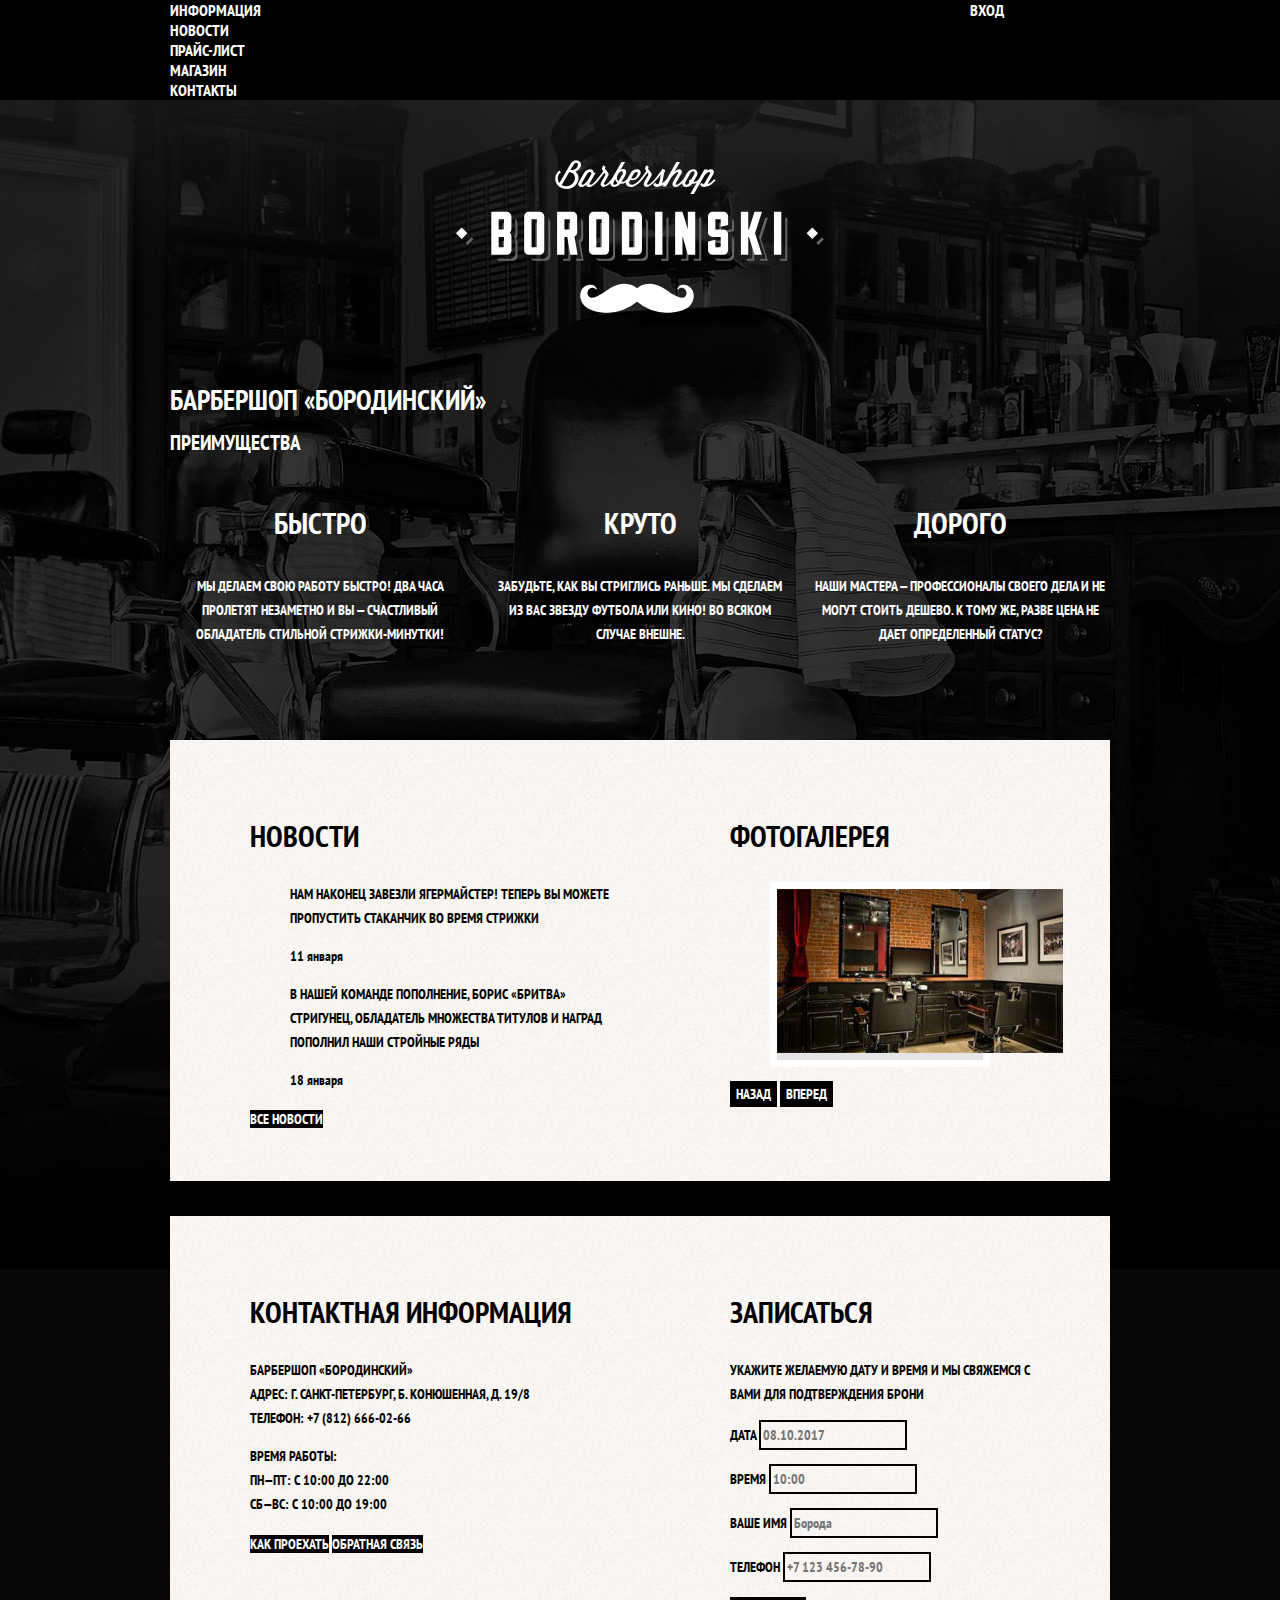
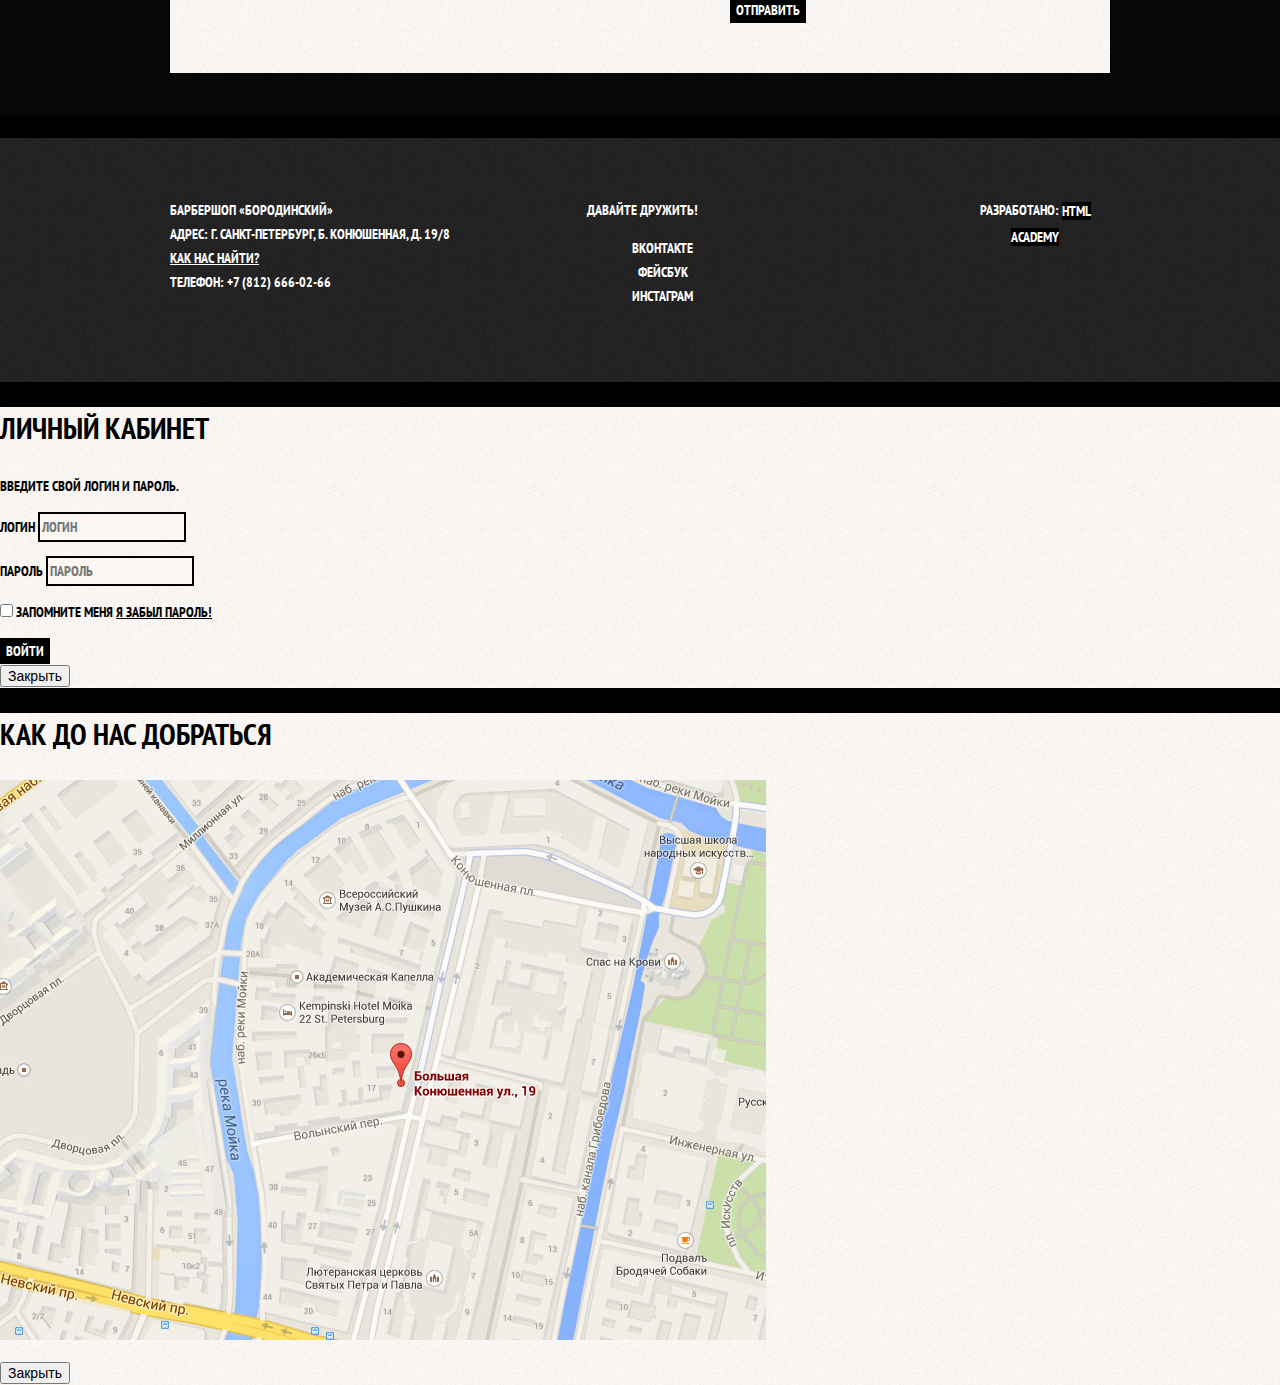
<file: index.html>
<!DOCTYPE html>
<html lang="ru">
  <head>
    <meta charset="utf-8">
    <title>Барбершоп «Бородинский»</title>
    <link href="https://fonts.googleapis.com/css?family=PT+Sans+Narrow:400,700&amp;subset=latin,cyrillic" rel="stylesheet">
    <link href="css/normalize.css" rel="stylesheet">
    <link href="css/style.css" rel="stylesheet">
  </head>
  <body>
    <header class="main-header">
      <nav class="main-navigation">
        <a class="main-header-logo">
          <img src="img/index-logo.svg" width="368" height="153" alt="Логотип барбершопа «Бородинский»">
        </a>
        <div class="main-navigation-wrapper">
          <div class="container">
            <ul class="site-navigation">
              <li><a href="info.html">Информация</a></li>
              <li><a href="news.html">Новости</a></li>
              <li><a href="price.html">Прайс-лист</a></li>
              <li><a href="catalog.html">Магазин</a></li>
              <li><a href="contacts.html">Контакты</a></li>
            </ul>
            <ul class="user-navigation">
              <li class="login-link">
                <a class="login-link" href="login.html">Вход</a>
              </li>
            </ul>
          </div>
        </div>
      </nav>
    </header>
    <main class="container">

      <h1 class="visually-hidden">Барбершоп «Бородинский»</h1>

      <section class="features">
        <h2 class="visually-hidden">Преимущества</h2>
        <ul class="features-list">
          <li class="feature-item">
            <h3>Быстро</h3>
            <p>Мы делаем свою работу быстро! Два часа пролетят незаметно и вы — счастливый обладатель стильной стрижки-минутки!</p>
          </li>
          <li class="feature-item">
            <h3>Круто</h3>
            <p>Забудьте, как вы стриглись раньше. Мы сделаем из вас звезду футбола или кино! Во всяком случае внешне.</p>
          </li>
          <li class="feature-item">
            <h3>Дорого</h3>
            <p>Наши мастера — профессионалы своего дела и не могут стоить дешево. К тому же, разве цена не дает определенный статус?</p>
          </li>
        </ul>
      </section>

      <div class="index-columns">
        <section class="news">
          <h2>Новости</h2>
          <ul class="news-list">
            <li class="news-item">
              <p>Нам наконец завезли Ягермайстер! Теперь вы можете пропустить стаканчик во время стрижки</p>
              <time datetime="2016-01-11">11 января</time>
            </li>
            <li class="news-item">
              <p>В нашей команде пополнение, Борис «Бритва» Стригунец, обладатель множества титулов и наград пополнил наши стройные ряды</p>
              <time datetime="2016-01-18">18 января</time>
            </li>
          </ul>
          <a class="button" href="news.html">Все новости</a>
        </section>

        <section class="gallery">
          <h2>Фотогалерея</h2>
          <figure class="gallery-content">
            <a href="#"><img src="img/studio.jpg" width="286" height="164" alt="Интерьер"></a>
          </figure>
          <button class="button gallery-button gallery-button-back" type="button">Назад</button>
          <button class="button gallery-button gallery-button-next" type="button">Вперед</button>
        </section>
      </div>
      <div class="index-columns">
        <section class="contacts">
          <h2>Контактная информация</h2>
          <p>
             Барбершоп «Бородинский»<br>
             Адрес: г. Санкт-Петербург, Б. Конюшенная, д. 19/8<br>
             Телефон: +7 (812) 666-02-66
          </p>
          <p>
            Время работы:<br>
            пн—пт: с 10:00 до 22:00<br>
            сб—вс: с 10:00 до 19:00
          </p>
          <a class="button contacts-button" href="map.html">Как проехать</a>
          <a class="button contacts-button" href="contacts.html">Обратная связь</a>
        </section>

        <section class="appointment">
          <h2>Записаться</h2>
          <p class="appointment-info">Укажите желаемую дату и время и мы свяжемся с вами для подтверждения брони</p>
          <form class="appointment-form" action="https://echo.htmlacademy.ru" method="post">
            <p class="appointment-item">
              <label for="appointment-date">Дата</label>
              <input id="appointment-date" type="text" name="date" value="" placeholder="08.10.2017">
            </p>
            <p class="appointment-item">
              <label for="appointment-time">Время</label>
              <input id="appointment-time" type="text" name="time" value="" placeholder="10:00">
            </p>
            <p class="appointment-item">
              <label for="appointment-name">Ваше имя</label>
              <input id="appointment-name" type="text" name="name" value="" placeholder="Борода">
            </p>
            <p class="appointment-item">
              <label for="appointment-phone">Телефон</label>
              <input id="appointment-phone" type="tel" name="phone" value="" placeholder="+7 123 456-78-90">
            </p>
            <button class="button" type="submit">Отправить</button>
          </form>
        </section>
      </div>
    </main>
    <footer class="main-footer">
      <div class="container">
        <p class="footer-contacts">
          Барбершоп «Бородинский»<br>
          Адрес: г. Санкт-Петербург, Б. Конюшенная, д. 19/8<br>
          <a href="map.html">Как нас найти?</a><br>
          Телефон: +7 (812) 666-02-66
        </p>
        <div class="footer-social">
          <b>Давайте дружить!</b>
          <ul>
            <li><a class="social-button" href="#">Вконтакте</a></li>
            <li><a class="social-button" href="#">Фейсбук</a></li>
            <li><a class="social-button" href="#">Инстаграм</a></li>
          </ul>
        </div>
        <p class="footer-copyright">
          <b>Разработано:</b>
          <a class="button" href="https://htmlacademy.ru">HTML Academy</a>
        </p>
      </div>
    </footer>

    <section class="modal modal-login">
      <h2>Личный кабинет</h2>
      <p>Введите свой логин и пароль.</p>
      <form class="login-form" action="https://echo.htmlacademy.ru" method="post">
        <p>
          <label class="visually-hidden" for="user-login">Логин</label>
          <input class="login-icon-user" id="user-login" type="text" name="login" placeholder="Логин">
        </p>
        <p>
          <label class="visually-hidden" for="user-password">Пароль</label>
          <input class="login-icon-password" id="user-password" type="password" name="password" placeholder="Пароль">
        </p>
        <p class="login-password-info">
          <label class="login-checkbox">
            <input type="checkbox" name="remember" class="visually-hidden">
            <span class="checkbox-indicator"></span>
            Запомните меня
          </label>
          <a class="restore" href="#">Я забыл пароль!</a>
        </p>
        <button class="button" type="submit">Войти</button>
      </form>
      <button class="modal-close" type="button">Закрыть</button>
    </section>

    <section class="modal modal-map">
      <h2 class="visually-hidden">Как до нас добраться</h2>
      <p>
        <img src="img/map.jpg" width="766" height="560" alt="Офис компании по адресу ул. Большая Конюшенная 19/8, Санкт-Петербург">
      </p>
      <button class="modal-close" type="button">Закрыть</button>
    </section>
  </body>
</html>
</file>
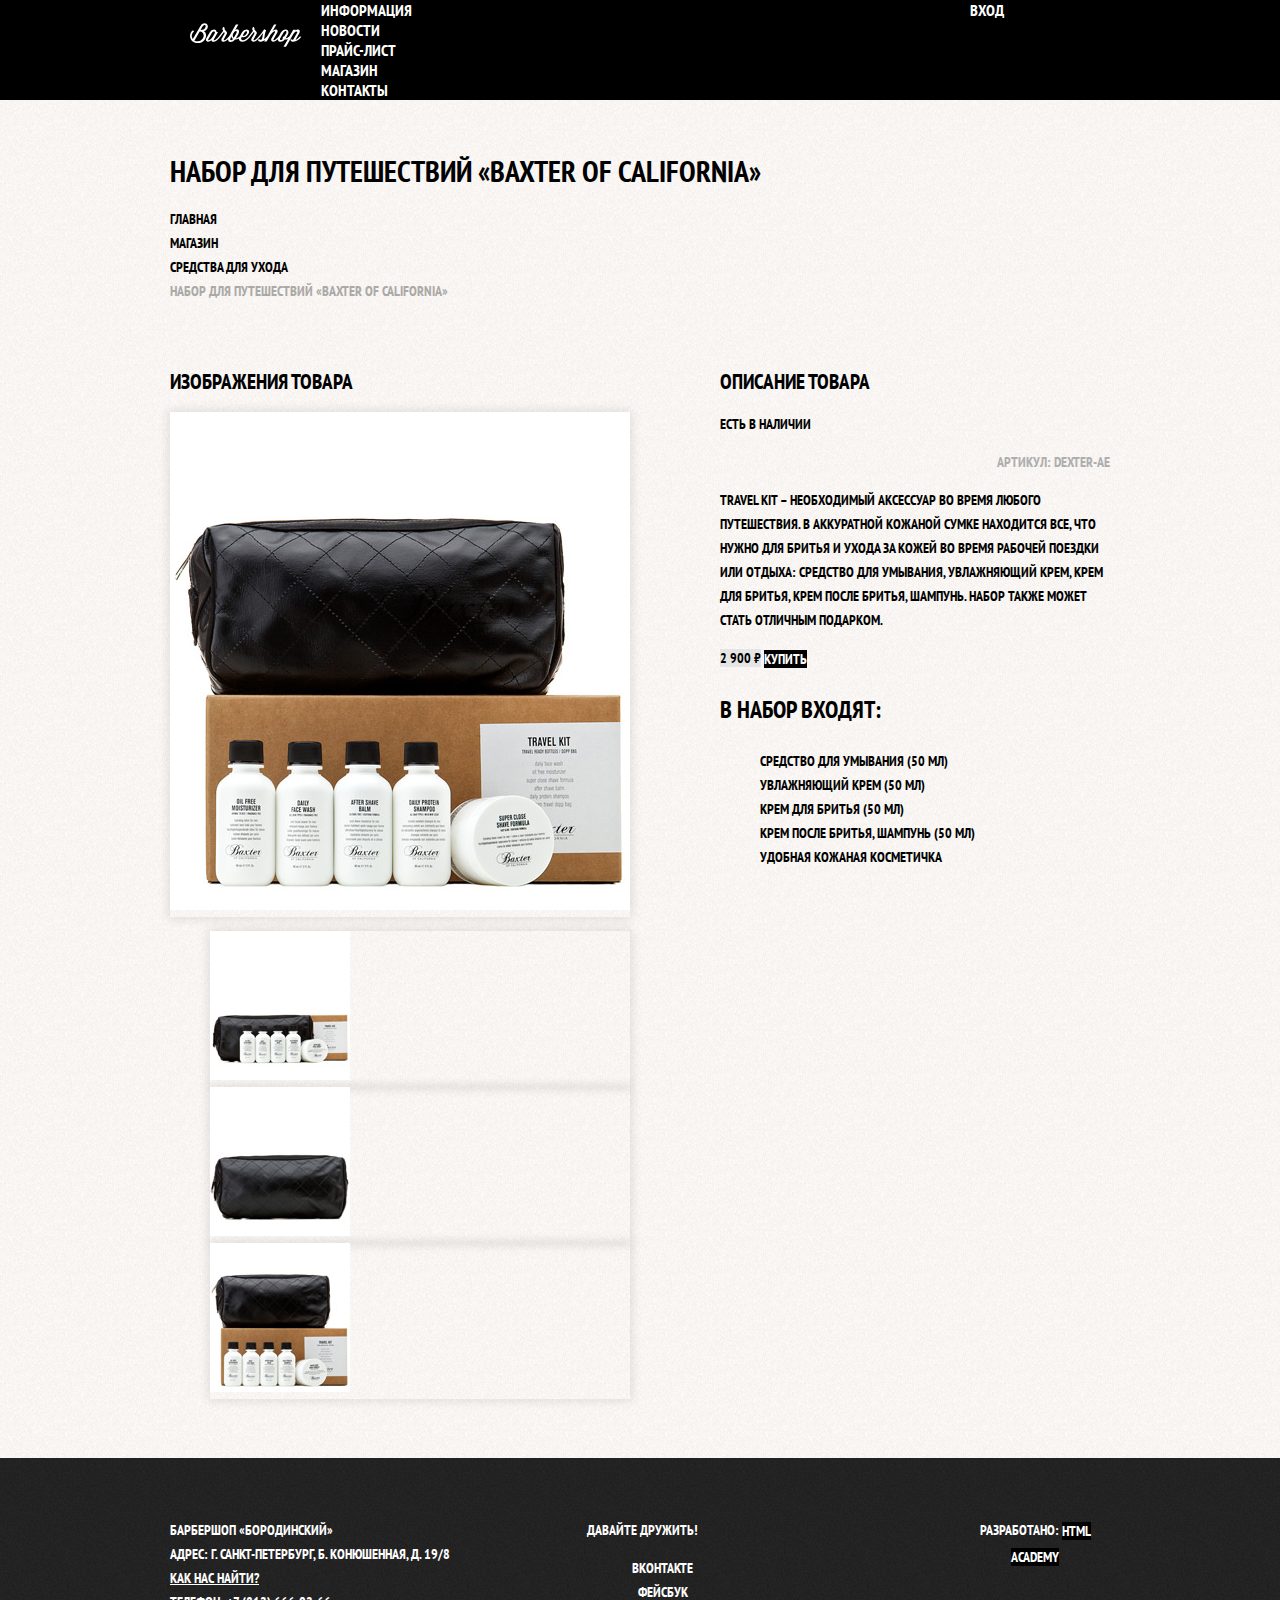
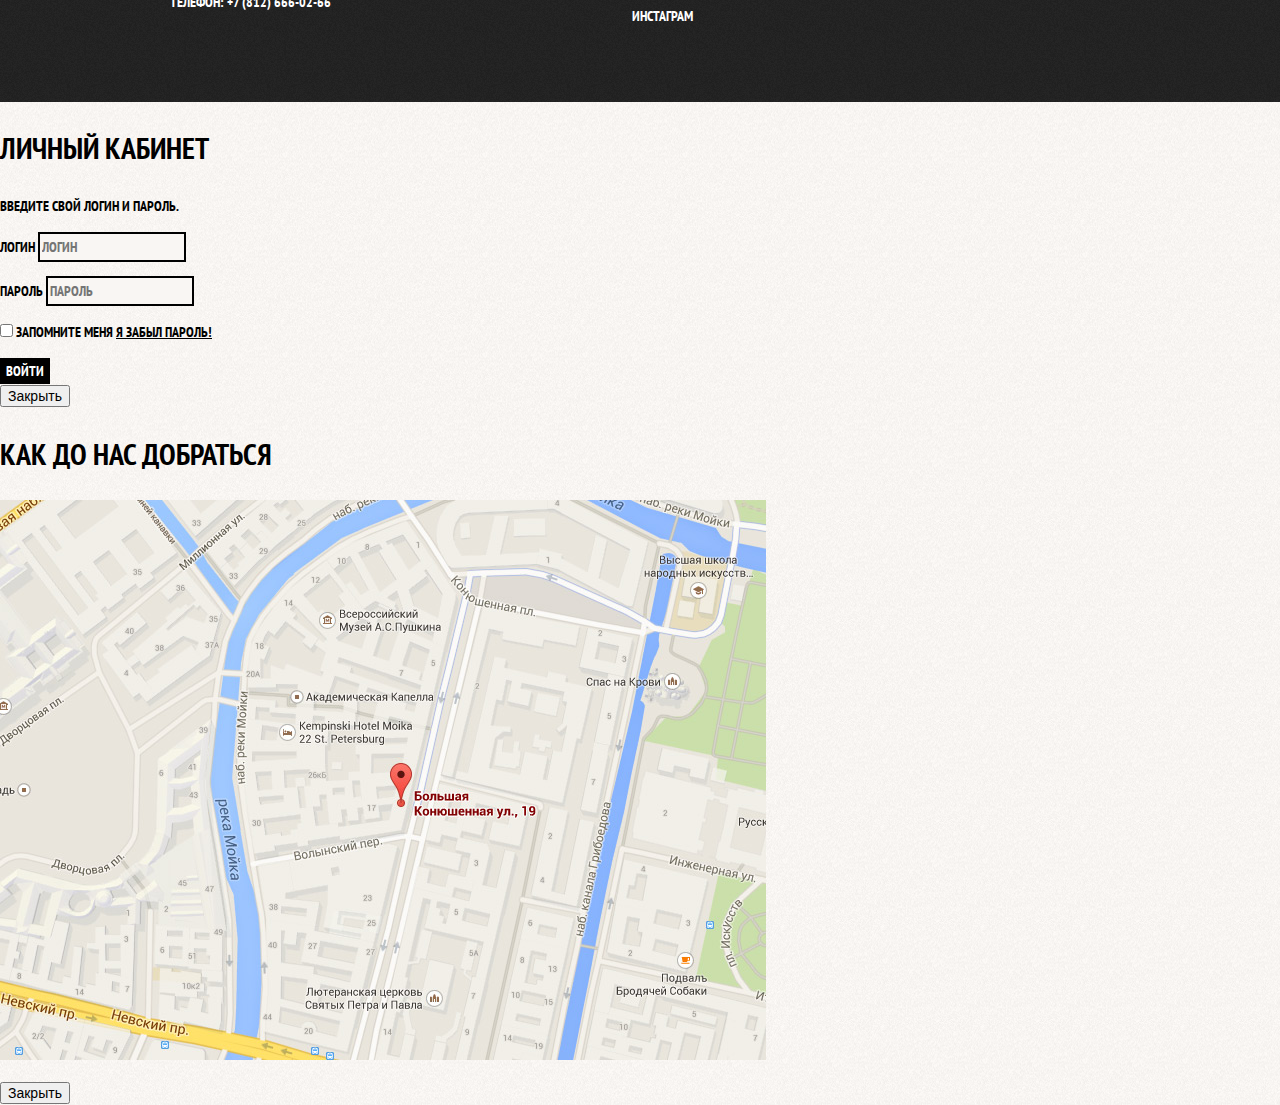
<file: catalog-item.html>
<!DOCTYPE html>
<html lang="ru">
  <head>
    <meta charset="utf-8">
    <title>Набор для путешествий «Baxter of California»</title>
    <link href="https://fonts.googleapis.com/css?family=PT+Sans+Narrow:400,700&amp;subset=latin,cyrillic" rel="stylesheet">
    <link href="css/normalize.css" rel="stylesheet">
    <link href="css/style.css" rel="stylesheet">
  </head>
  <body class="inner-page">
    <header class="main-header">
      <nav class="main-navigation container">
        <a class="main-header-logo" href="index.html">
          <img src="img/logo.svg" width="111" height="24" alt="Логотип барбершопа «Бородинский»">
        </a>
        <ul class="site-navigation">
          <li><a href="info.html">Информация</a></li>
          <li><a href="news.html">Новости</a></li>
          <li><a href="price.html">Прайс-лист</a></li>
           <li class="site-navigation-current"><a href="catalog.html">Магазин</a></li>
          <li><a href="contacts.html">Контакты</a></li>
        </ul>
        <ul class="user-navigation">
          <li class="login-link">
            <a class="login-link" href="login.html">Вход</a>
          </li>
        </ul>
      </nav>
    </header>
    <main class="container">

      <h1 class="page-title">Набор для путешествий «Baxter of California»</h1>

      <ul class="breadcrumbs">
        <li><a href="index.html">Главная</a></li>
        <li><a href="#">Магазин</a></li>
        <li><a href="#">Средства для ухода</a></li>
        <li class="breadcrumbs-current">Набор для путешествий «Baxter of California»</li>
      </ul>
      <div class="catalog-columns">
        <section class="product-photos">
          <h2 class="visually-hidden">Изображения товара</h2>
          <p class="product-photo-full">
            <img src="img/baxter_travel_big.jpg" width="460" height="498" alt="Фото всего набора">
          </p>
          <ul class="product-photo-preview">
            <li><img src="img/baxter_travel_small_1.jpg" width="140" height="149" alt="Фото в анфас"></li>
            <li><img src="img/baxter_travel_small_2.jpg" width="140" height="149" alt="Фото в профиль"></li>
            <li><img src="img/baxter_travel_small_3.jpg" width="140" height="149" alt="Фото отдельной части"></li>
          </ul>
        </section>

        <section class="product-info">
          <h2 class="visually-hidden">Описание товара</h2>
          <p class="product-availability">Есть в наличии</p>
          <p class="product-article">Артикул: dexter-ae</p>
          <p class="product-text">Travel Kit – необходимый аксессуар во время любого путешествия. В аккуратной кожаной сумке находится все, что нужно для бритья и ухода за кожей во время рабочей поездки или отдыха: средство для умывания, увлажняющий крем, крем для бритья, крем после бритья, шампунь. Набор также может стать отличным подарком.</p>
          <p class="product-price">
            <b>2 900 ₽</b>
            <a class="button" href="#">Купить</a>
          </p>
          <h3>В набор входят:</h3>
          <ul>
            <li>Средство для умывания (50 мл)</li>
            <li>Увлажняющий крем (50 мл)</li>
            <li>Крем для бритья (50 мл)</li>
            <li>Крем после бритья, шампунь (50 мл)</li>
            <li>Удобная кожаная косметичка</li>
          </ul>
        </section>
      </div>
    </main>
    <footer class="main-footer">
      <div class="container">
        <p class="footer-contacts">
          Барбершоп «Бородинский»<br>
          Адрес: г. Санкт-Петербург, Б. Конюшенная, д. 19/8<br>
          <a href="map.html">Как нас найти?</a><br>
          Телефон: +7 (812) 666-02-66
        </p>
        <div class="footer-social">
          <b>Давайте дружить!</b>
          <ul>
            <li><a class="social-button" href="#">Вконтакте</a></li>
            <li><a class="social-button" href="#">Фейсбук</a></li>
            <li><a class="social-button" href="#">Инстаграм</a></li>
          </ul>
        </div>
        <p class="footer-copyright">
          <b>Разработано:</b> <a class="button" href="https://htmlacademy.ru">HTML Academy</a>
        </p>
      </div>
    </footer>

    <section class="modal modal-login">
      <h2>Личный кабинет</h2>
      <p>Введите свой логин и пароль.</p>
      <form class="login-form" action="https://echo.htmlacademy.ru" method="post">
        <p>
          <label class="visually-hidden" for="user-login">Логин</label>
          <input class="login-icon-user" id="user-login" type="text" name="login" placeholder="Логин">
        </p>
        <p>
          <label class="visually-hidden" for="user-password">Пароль</label>
          <input class="login-icon-password" id="user-password" type="password" name="password" placeholder="Пароль">
        </p>
        <p class="login-password-info">
          <label class="login-checkbox">
            <input type="checkbox" name="remember" class="visually-hidden">
            <span class="checkbox-indicator"></span>
            Запомните меня
          </label>
          <a class="restore" href="#">Я забыл пароль!</a>
        </p>
        <button class="button" type="submit">Войти</button>
      </form>
      <button class="modal-close" type="button">Закрыть</button>
    </section>

    <section class="modal modal-map">
      <h2 class="visually-hidden">Как до нас добраться</h2>
      <p>
        <img src="img/map.jpg" width="766" height="560" alt="Офис компании по адресу ул. Большая Конюшенная 19/8, Санкт-Петербург">
      </p>
      <button class="modal-close" type="button">Закрыть</button>
    </section>
  </body>
</html>
</file>
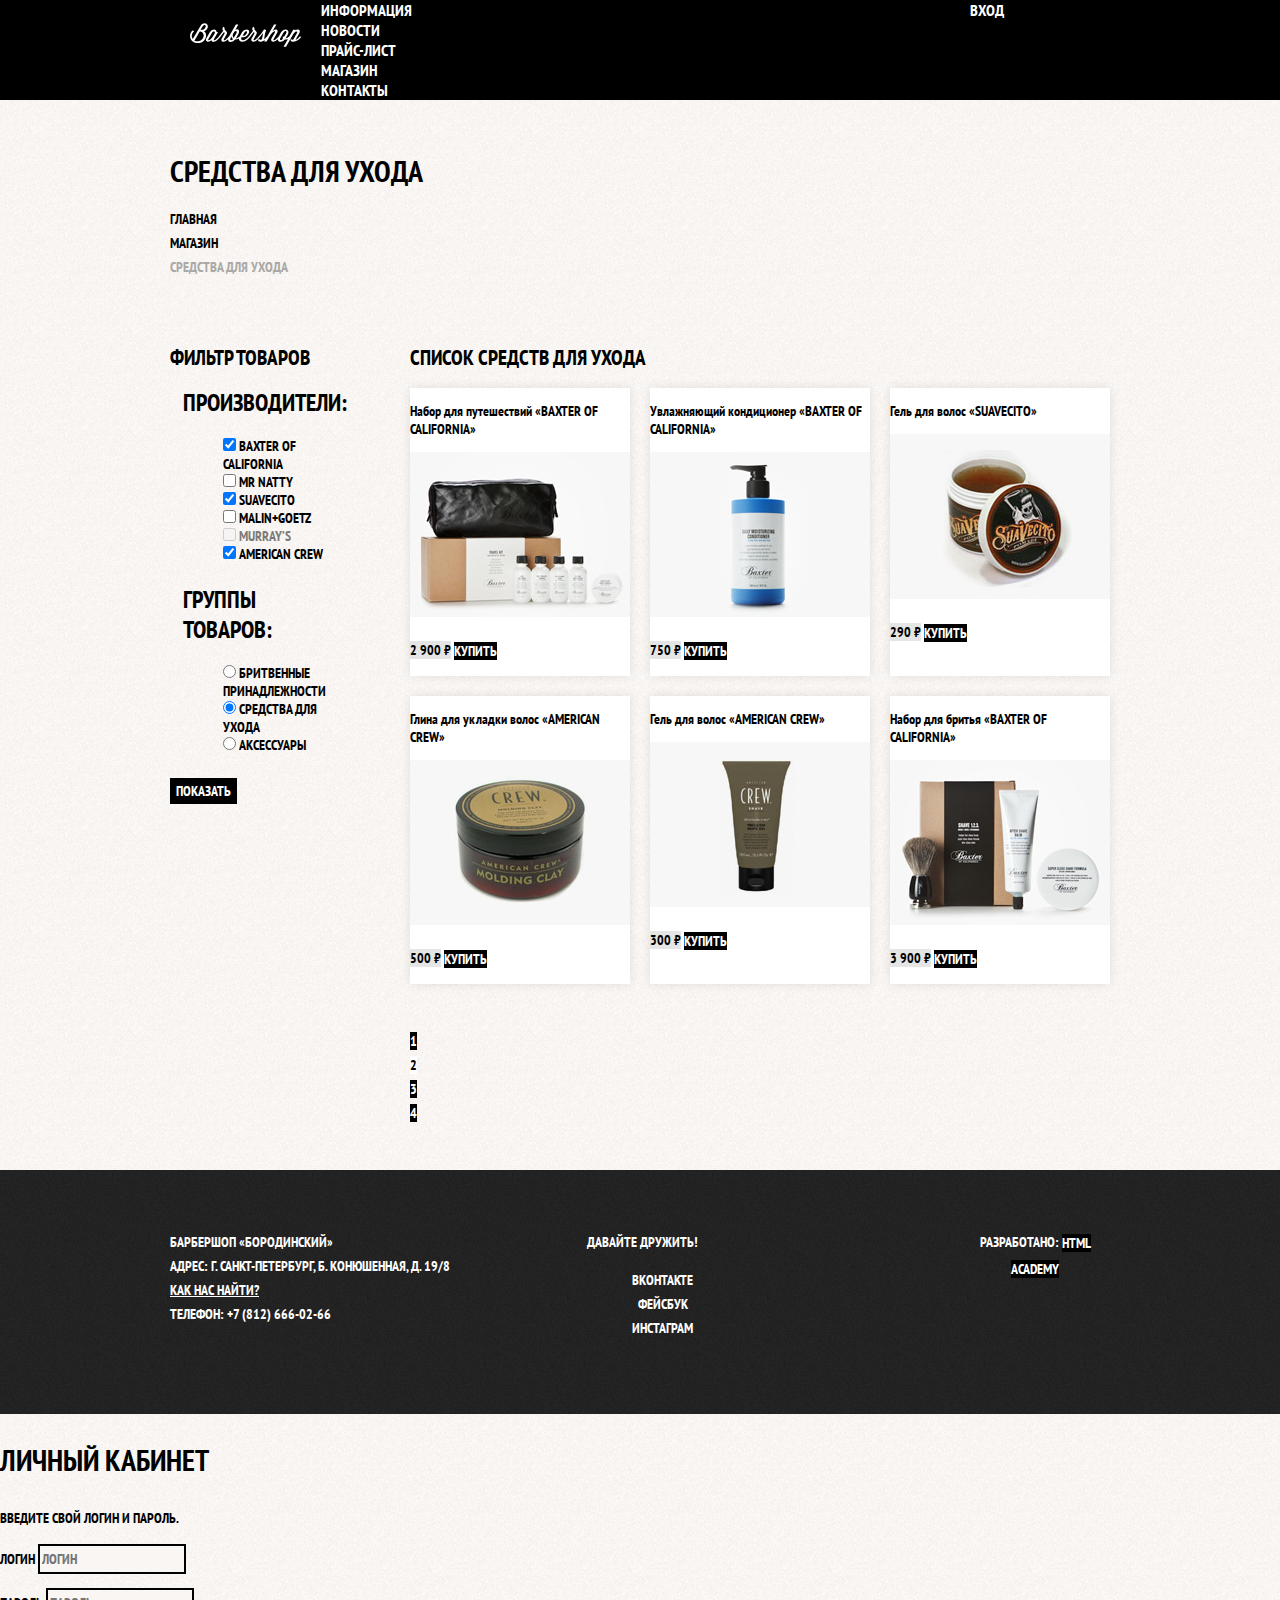
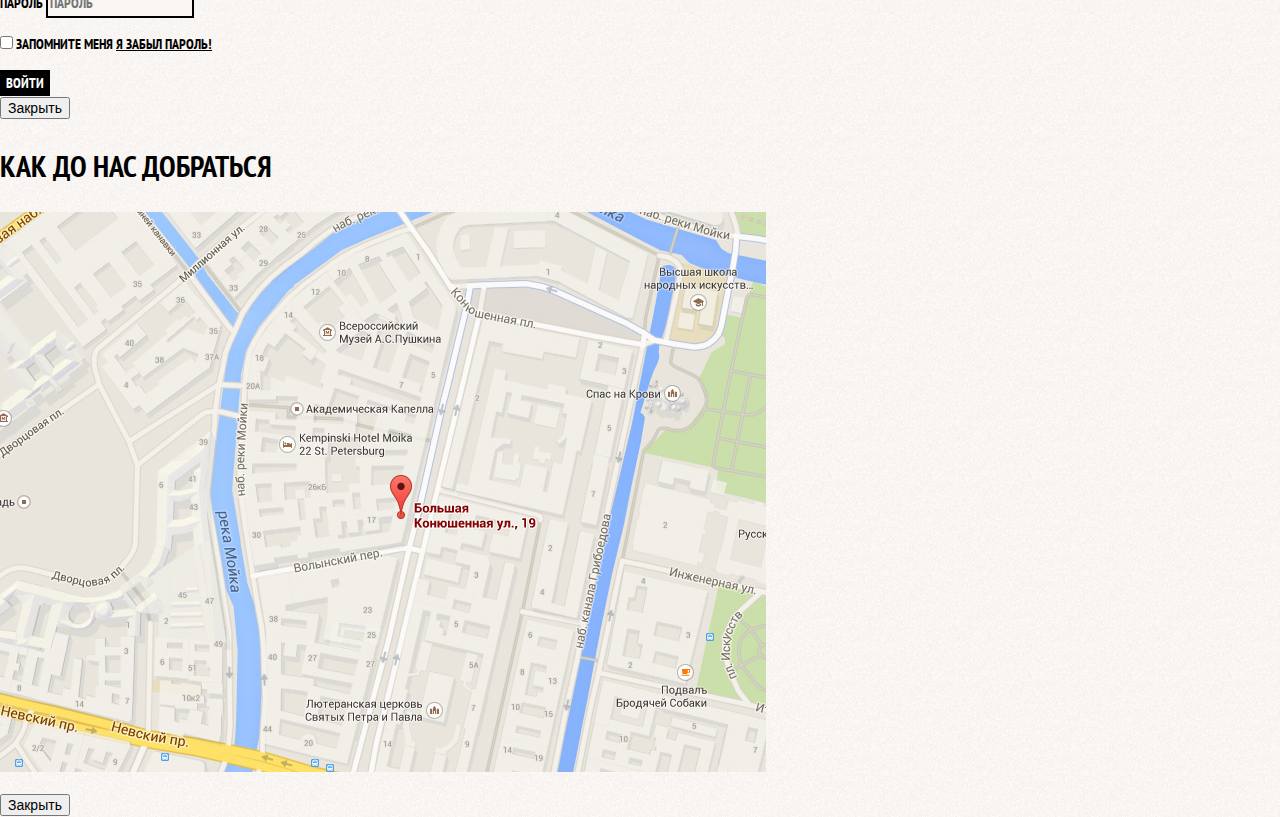
<file: catalog.html>
<!DOCTYPE html>
<html lang="ru">
  <head>
    <meta charset="utf-8">
    <title>Cредства для ухода - Магазин</title>
    <link href="https://fonts.googleapis.com/css?family=PT+Sans+Narrow:400,700&amp;subset=latin,cyrillic" rel="stylesheet">
    <link href="css/normalize.css" rel="stylesheet">
    <link href="css/style.css" rel="stylesheet">
  </head>
  <body class="inner-page">
    <header class="main-header">
      <nav class="main-navigation container">
        <a class="main-header-logo" href="index.html">
          <img src="img/logo.svg" width="111" height="24" alt="Логотип барбершопа «Бородинский»">
        </a>
        <ul class="site-navigation">
          <li><a href="info.html">Информация</a></li>
          <li><a href="news.html">Новости</a></li>
          <li><a href="price.html">Прайс-лист</a></li>
          <li class="site-navigation-current"><a href="catalog.html">Магазин</a></li>
          <li><a href="contacts.html">Контакты</a></li>
        </ul>
        <ul class="user-navigation">
          <li class="login-link">
            <a class="login-link" href="login.html">Вход</a>
          </li>
        </ul>
      </nav>
    </header>
    <main class="container">
      <h1 class="page-title">Cредства для ухода</h1>

      <ul class="breadcrumbs">
        <li><a href="index.html">Главная</a></li>
        <li><a href="catalog.html">Магазин</a></li>
        <li class="breadcrumbs-current">Средства для ухода</li>
      </ul>
      <div class="catalog-columns">
        <section class="filters">
          <h2 class="visually-hidden">Фильтр товаров</h2>
          <form class="filter" method="get" action="https://echo.htmlacademy.ru">
            <fieldset>
              <legend>Производители:</legend>
              <ul>
                <li class="filter-option">
                  <input class="visually-hidden filter-input filter-input-checkbox" type="checkbox" name="baxter-of-california" id="filter-baxter-of-california" checked>
                  <label for="filter-baxter-of-california">Baxter of California</label>
                </li>
                <li class="filter-option">
                  <input class="visually-hidden filter-input filter-input-checkbox" type="checkbox" name="mr-natty" id="filter-mr-natty">
                  <label for="filter-mr-natty">Mr Natty</label>
                </li>
                <li class="filter-option">
                  <input class="visually-hidden filter-input filter-input-checkbox" type="checkbox" name="suavecito" id="filter-suavecito" checked>
                  <label for="filter-suavecito">Suavecito</label>
                </li>
                <li class="filter-option">
                  <input class="visually-hidden filter-input filter-input-checkbox" type="checkbox" name="malin-goetz" id="filter-malin-goetz">
                  <label for="filter-malin-goetz">Malin+Goetz</label>
                </li>
                <li class="filter-option">
                  <input class="visually-hidden filter-input filter-input-checkbox" type="checkbox" name="murrays" id="filter-murrays" disabled>
                  <label for="filter-murrays">Murray’s</label>
                </li>
                <li class="filter-option">
                  <input class="visually-hidden filter-input filter-input-checkbox" type="checkbox" name="american-crew" id="filter-american-crew" checked>
                  <label for="filter-american-crew">American Crew</label>
                </li>
              </ul>
            </fieldset>
            <fieldset>
              <legend>Группы товаров:</legend>
              <ul>
                <li class="filter-option">
                  <input class="visually-hidden filter-input filter-input-radio" type="radio" name="product-group" value="shaving" id="filter-shave">
                  <label for="filter-shave">Бритвенные принадлежности</label>
                </li>
                <li class="filter-option">
                  <input class="visually-hidden filter-input filter-input-radio" type="radio" name="product-group" value="hair-care" id="filter-care" checked>
                  <label for="filter-care">Средства для ухода</label>
                </li>
                <li class="filter-option">
                  <input class="visually-hidden filter-input filter-input-radio" type="radio" name="product-group" value="accessories" id="filter-accessories">
                  <label for="filter-accessories">Аксессуары</label>
                </li>
              </ul>
            </fieldset>
            <button type="submit" class="filter-button button">Показать</button>
          </form>
        </section>

        <section class="catalog">
          <h2 class="visually-hidden">Список средств для ухода</h2>
          <ul class="catalog-list">
            <li class="catalog-item">
              <a href="catalog-item.html">
                <h3>
                  <span class="catalog-category">Набор для путешествий</span>
                  <span class="catalog-item-title">«Baxter of California»</span>
                </h3>
                <p class="catalog-item-image">
                    <img src="img/baxter_set_travel.jpg" width="220" height="165" alt="Набор для путешествий «Baxter of California»">
                </p>
              </a>
              <p class="catalog-item-price">
                <b>2 900 ₽</b>
                <a class="button" href="#">Купить</a>
              </p>
            </li>
            <li class="catalog-item">
              <a href="#">
                <h3>
                  <span class="catalog-category">Увлажняющий кондиционер</span>
                  <span class="catalog-item-title">«Baxter of California»</span>
                </h3>
                <p class="catalog-item-image">
                  <img src="img/baxter_cond.jpg" width="220" height="165" alt="Увлажняющий кондиционер «Baxter of California»">
                </p>
              </a>
              <p class="catalog-item-price">
                <b>750 ₽</b>
                <a class="button" href="#">Купить</a>
              </p>
            </li>
            <li class="catalog-item">
              <a href="#">
                <h3>
                  <span class="catalog-category">Гель для волос</span>
                  <span class="catalog-item-title">«Suavecito»</span>
                </h3>
                <p class="catalog-item-image">
                  <img src="img/suavecito_gel.jpg" width="220" height="165" alt="Гель для волос «Suavecito»">
                </p>
              </a>
              <p class="catalog-item-price">
                <b>290 ₽</b>
                <a class="button" href="#">Купить</a>
              </p>
            </li>
            <li class="catalog-item">
              <a href="#">
                <h3>
                  <span class="catalog-category">Глина для укладки волос</span>
                  <span class="catalog-item-title">«American crew»</span>
                </h3>
                <p class="catalog-item-image">
                  <img src="img/crew_clay.jpg" width="220" height="165" alt="Глина для укладки волос «American crew»">
                </p>
              </a>
              <p class="catalog-item-price">
                <b>500 ₽</b>
                <a class="button" href="#">Купить</a>
              </p>
            </li>
            <li class="catalog-item">
              <a href="#">
                <h3>
                  <span class="catalog-category">Гель для волос</span>
                  <span class="catalog-item-title">«American crew»</span>
                </h3>
                <p class="catalog-item-image">
                  <img src="img/crew_gel.jpg" width="220" height="165" alt="Гель для волос «American crew»">
                </p>
              </a>
              <p class="catalog-item-price">
                <b>300 ₽</b>
                <a class="button" href="#">Купить</a>
              </p>
            </li>
            <li class="catalog-item">
              <a href="#">
                <h3>
                  <span class="catalog-category">Набор для бритья</span>
                  <span class="catalog-item-title">«Baxter of California»</span>
                </h3>
                <p class="catalog-item-image">
                  <img src="img/baxter_set_shave.jpg" width="220" height="165" alt="Набор для бритья «Baxter of California»">
                </p>
              </a>
              <p class="catalog-item-price">
                <b>3 900 ₽</b>
                <a class="button" href="#">Купить</a>
              </p>
            </li>
          </ul>
          <ul class="pagination-list">
            <li class="pagination-item"><a href="#">1</a></li>
            <li class="pagination-item pagination-item-current"><a>2</a></li>
            <li class="pagination-item"><a href="#">3</a></li>
            <li class="pagination-item"><a href="#">4</a></li>
          </ul>
        </section>
      </div>
    </main>
    <footer class="main-footer">
      <div class="container">
        <p class="footer-contacts">
          Барбершоп «Бородинский»<br>
          Адрес: г. Санкт-Петербург, Б. Конюшенная, д. 19/8<br>
          <a href="map.html">Как нас найти?</a><br>
          Телефон: +7 (812) 666-02-66
        </p>
        <div class="footer-social">
          <b>Давайте дружить!</b>
          <ul>
            <li><a class="social-button" href="#">Вконтакте</a></li>
            <li><a class="social-button" href="#">Фейсбук</a></li>
            <li><a class="social-button" href="#">Инстаграм</a></li>
          </ul>
        </div>
        <p class="footer-copyright">
          <b>Разработано:</b> <a class="button" href="https://htmlacademy.ru">HTML Academy</a>
        </p>
      </div>
    </footer>

    <section class="modal modal-login">
      <h2>Личный кабинет</h2>
      <p>Введите свой логин и пароль.</p>
      <form class="login-form" action="https://echo.htmlacademy.ru" method="post">
        <p>
          <label class="visually-hidden" for="user-login">Логин</label>
          <input class="login-icon-user" id="user-login" type="text" name="login" placeholder="Логин">
        </p>
        <p>
          <label class="visually-hidden" for="user-password">Пароль</label>
          <input class="login-icon-password" id="user-password" type="password" name="password" placeholder="Пароль">
        </p>
        <p class="login-password-info">
          <label class="login-checkbox">
            <input type="checkbox" name="remember" class="visually-hidden">
            <span class="checkbox-indicator"></span>
            Запомните меня
          </label>
          <a class="restore" href="#">Я забыл пароль!</a>
        </p>
        <button class="button" type="submit">Войти</button>
      </form>
      <button class="modal-close" type="button">Закрыть</button>
    </section>

    <section class="modal modal-map">
      <h2 class="visually-hidden">Как до нас добраться</h2>
      <p>
        <img src="img/map.jpg" width="766" height="560" alt="Офис компании по адресу ул. Большая Конюшенная 19/8, Санкт-Петербург">
      </p>
      <button class="modal-close" type="button">Закрыть</button>
    </section>
  </body>
</html>
</file>
<file: css/style.css>
body {
  margin: 0;
  padding: 0;

  font-family: "PT Sans Narrow", Arial, sans-serif;
  font-weight: 700;
  font-size: 14px;
  line-height: 24px;
  color: #fff;
  text-transform: uppercase;

  background-color: #000;
  background-image: url('../img/bg.jpg');
  background-position: top center;
  background-repeat: no-repeat;
}

.inner-page {
  color: #000000;

  background-color: #f9f6f3;
  background-image: url("../img/light_bg.png");
  background-position: 0 0;
  background-repeat: repeat;
}

a {
  text-decoration: none;
}

.page-title {
  margin: 0;
  margin-bottom: 15px;
  padding: 0;
  font-size: 30px;
  line-height: 42px;
  color: #000;
}

.breadcrumbs {
  list-style: none;
}

.breadcrumbs a {
  color: #000000;
}

.breadcrumbs a:hover,
.breadcrumbs a:focus {
  text-decoration: underline;
}

.breadcrumbs-current {
  color: #aba9a7;
}

.filter fieldset {
  border: none;
}

.filter legend {
  font-size: 24px;
  line-height: 30px;
}

.filter ul {
  list-style: none;
  line-height: 18px;
}

.filter-input:hover + label,
.filter-input:focus + label {
  color: #663d15;
}

.filter-input:disabled + label {
  color: #000000;

  opacity: 0.5;
}

.catalog-list {
  list-style: none;
}

.catalog-item {
  background-color: #fff;
  box-shadow: 0 0 10px rgba(0, 0, 0, 0.1);
}

.catalog-item:hover {
  box-shadow: 0 0 10px rgba(0, 0, 0, 0.2);
}

.catalog-item a {
  color: #000000;
}

.catalog-item h3 {
  font-size: 14px;
  line-height: 18px;
}

.catalog-category {
  text-transform: none;
}

.catalog-item-price b {
  font-size: 14px;
  line-height: 20px;
  text-align: center;

  background-color: #e5e5e5;
}

.catalog-item-price .button {
  line-height: 20px;
  color: #ffffff;
}

.pagination-list {
  list-style: none;
}

.pagination-item a {
  color: #ffffff;

  background-color: #000000;
}

.pagination-item a:hover,
.pagination-item a:focus,
.pagination-item a:active {
  background-color: #663d15;
}

.pagination-item-current a {
  color: #000000;

  background-color: #ffffff;
}

.pagination-item-current a:hover,
.pagination-item-current a:focus,
.pagination-item-current a:active {
  color: #000000;

  background-color: #ffffff;
}

.product-photo-preview {
  list-style: none;
}

.product-photo-preview li {
  box-shadow: 0 0 10px 2px rgba(0, 0, 0, 0.1);
}

.product-photo-full {
  box-shadow: 0 0 10px 2px rgba(0, 0, 0, 0.1);
}

.product-article {
  text-align: right;
  color: #aeaeae;
}

.product-price b {
  line-height: 20px;
  text-align: center;

  background-color: #e5e5e5;
}

.product-info h3 {
  font-size: 24px;
  line-height: 30px;
}

.product-info ul {
  list-style: none;
}

.button {
  font: inherit;

  text-align: center;
  color: #ffffff;
  vertical-align: middle;
  text-transform: uppercase;

  background-color: #000000;
  border: none;
}

.button:hover,
.button:focus,
.button:active {
  background-color: #663d15;
}

.main-navigation {
  font-size: 16px;
  line-height: 20px;
  font-weight: 700;
  color: #fff;

  background-color: #000;
}

.site-navigation,
.user-navigation {
  list-style: none;
}

.site-navigation a,
.user-navigation a {
  color: #fff;
}

.site-navigation a:hover,
.site-navigation a:focus,
.user-navigation a:hover,
.user-navigation a:focus {
  background-color: #242424;
}


.features-list {
  list-style: none;
}

.feature-item {
  text-align: center;
}

.feature-item h3 {
  font-size: 30px;
  line-height: 42px;
}

.index-columns {
  color: #000;

  background-color: #f8f5f2;
  background-image: url("../img/light_bg.png");
  background-position: 0 0;
  background-repeat: repeat;
}

.index-columns h2 {
  font-size: 30px;
  line-height: 42px;
}

.news-list {
  list-style: none;
}

.news-item time {
  text-transform: none;
}

.gallery-content {
  background-color: #e5e5e5;
  border: 7px solid #fff;
}

.appointment-item input {
  font: inherit;

  background-color: transparent;
  border: 2px solid #000000;
}

.appointment-item input:focus {
  border-color: #663d15;
  outline: none;
}

.main-footer {
  color: #ffffff;

  background-color: #212121;
  background-image: url("../img/dark_bg.png");
  background-position: 0 0;
  background-repeat: repeat;
}

.footer-contacts a {
  color: #ffffff;
  text-decoration: underline;
}

.footer-contacts a:hover,
.footer-contacts a:focus {
  text-decoration: none;
}

.footer-social {
  text-align: center;
}

.footer-social ul {
  list-style: none;
}

.social-button {
  color: #ffffff;
}

.footer-copyright {
  text-align: center;
}

.footer-copyright .button:hover,
.footer-copyright .button:focus {
  color: #000000;

  background-color: #ffffff;
}

.modal {
  color: #000000;

  background-color: #f8f5f2;
  background-image: url("../img/light_bg.png");
  background-position: 0 0;
  background-repeat: repeat;
}

.modal h2 {
  font-size: 30px;
  line-height: 42px;
}

.login-form input[type="text"],
.login-form input[type="password"] {
  font: inherit;
  color: #000000;
  text-transform: uppercase;

  background-color: #f9f6f3;
  border: 2px solid #000000;
}

.login-form input:focus {
  border-color: #663d15;
  outline: none;
}

.login-checkbox:hover,
.login-checkbox:focus {
  color: #663d15;
}

.restore {
  color: #000000;
  text-decoration: underline;
}

.restore:hover,
.restore:focus {
  text-decoration: none;
}


/* ----- Сеточные стили ----- */


html,
body {
  min-width: 1122px;
  min-height: 1173px;
}

.container {
  width: 940px;
  margin: 0 auto;
  padding: 0 10px;

}

.main-header {
  margin-bottom: 75px;
}

.inner-page .main-header {
  margin-bottom: 50px;
  background-color: #000000;
}

.main-navigation {
  display: flex;
  flex-direction: column;
  align-items: center;
  background: transparent;
}


.inner-page .main-navigation {
  align-items: flex-start;
  flex-direction: row;
}

.main-navigation-wrapper {
  width: 100%;
  margin-bottom: 60px;
  background-color: #000000;
}

.main-navigation-wrapper .container {
  display: flex;
  justify-content: space-between;
}

.main-header-logo {
  order: 2;
  width: 368px;
  height: 153px;
}

.inner-page .main-header-logo {
  order: 0;
  width: 111px;
  height: 24px;
  padding: 23px 20px;
}

.site-navigation {
  min-height: 70px;
  width: 620px;
  margin: 0;
  padding: 0;
  list-style: none;
}

.user-navigation {
  width: 140px;
  margin: 0;
  padding: 0;

  list-style: none;
  min-height: 70px;
}

.inner-page .user-navigation {
  margin-left: auto;
}

.features {
  margin-bottom: 80px;
}

.features-list {
  display: flex;
  justify-content: space-between;
  margin: 0;
  padding: 0;
  list-style: none;
}

.feature-item {
  width: 300px;
}

.index-columns {
  display: flex;
  justify-content: space-between;
  padding: 50px 80px;
  margin-bottom: 35px;
}


.news {
  width: 380px;
}

.gallery {
  width: 300px;
}

.contacts {
  width: 380px;
}

.appointment {
  width: 300px;
}

.main-footer {
   margin-top: 65px;
   padding: 60px 0;
}

.inner-page .main-footer {
  margin-top: 45px;
}

.main-footer .container {
  display: flex;
}

.footer-contacts {
  width: 320px;
  margin: 0;
  margin-right: 80px;
}

.footer-social {
  width: 145px;
}

.footer-copyright {
  width: 150px;
  margin: 0;
  margin-left: auto;
}



.breadcrumbs {
  padding: 0;
  margin: 0;
  margin-bottom: 50px;
}

.filters {
  width: 180px;
}

.catalog {
  width: 700px;
}

.catalog-columns {
  display: flex;
  justify-content: space-between;
}

.catalog-list {
  display: flex;
  flex-wrap: wrap;
  padding: 0;
  margin: 0;
  margin-bottom: 25px;
  list-style: none;
}

.catalog-item {
  width: 220px;
  margin-bottom: 20px;
  margin-right: 20px;
}


.catalog-item:nth-child(3n) {
  margin-right: 0;
}

.pagination-list {
  padding: 0;
  margin: 0;
  list-style: none;
}

.product-photos {
  width: 460px;

  /* Временно для сетки */
  min-height: 677px;
}

.product-info {
  width: 390px;

  /* Временно для сетки */
  min-height: 667px;
}
</file>
